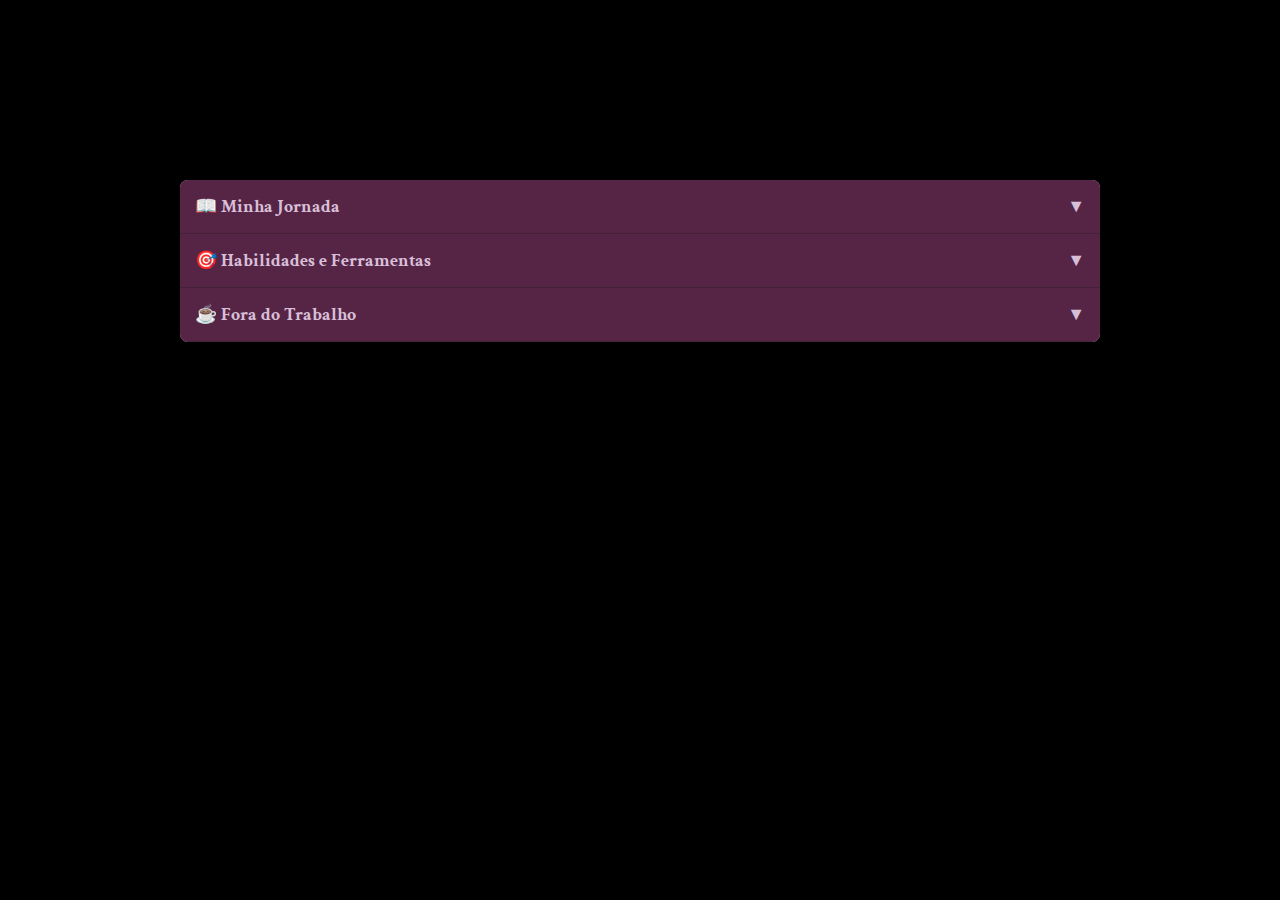
<file: about-me.html>
<!DOCTYPE html>
<html lang="pt-br">
<head>
    <meta charset="UTF-8">
    <meta name="viewport" content="width=device-width, initial-scale=1.0">
    <title>Sobre mim</title>
    <link rel="stylesheet" href="css/styles.css">
    <link rel="stylesheet" href="css/about-me.css">
    <link rel="stylesheet" href="https://cdnjs.cloudflare.com/ajax/libs/font-awesome/6.0.0-beta3/css/all.min.css">
    <link rel="preconnect" href="https://fonts.googleapis.com">
    <link rel="preconnect" href="https://fonts.gstatic.com" crossorigin>
    <link href="https://fonts.googleapis.com/css2?family=Crimson+Text:ital,wght@0,400;0,600;0,700;1,400;1,600;1,700&display=swap" rel="stylesheet">
</head>
<body>

    <div class="accordion">
        <div class="accordion-item">
            <div class="accordion-header">
                📖 Minha Jornada <span class="icon">▼</span>
            </div>
            <div class="accordion-content">
                Comecei minha carreira em suporte ao sistema e migrei para QA, atualmente estou aprendendo sobre automação e testes manuais.
            </div>
        </div>

        <div class="accordion-item">
            <div class="accordion-header">
                🎯 Habilidades e Ferramentas <span class="icon">▼</span>
            </div>
            <div class="accordion-content">
                Trabalho com Cypress, K6, Postman, Jira, Git e outras ferramentas!
            </div>
        </div>

        <div class="accordion-item">
            <div class="accordion-header">
                ☕ Fora do Trabalho <span class="icon">▼</span>
            </div>
            <div class="accordion-content">
                Adoro assistir The Office e explorar novos conhecimentos em programação!
            </div>
        </div>
    </div>

    <script src="js/scripts.js"></script>

</body>
</html>
</file>
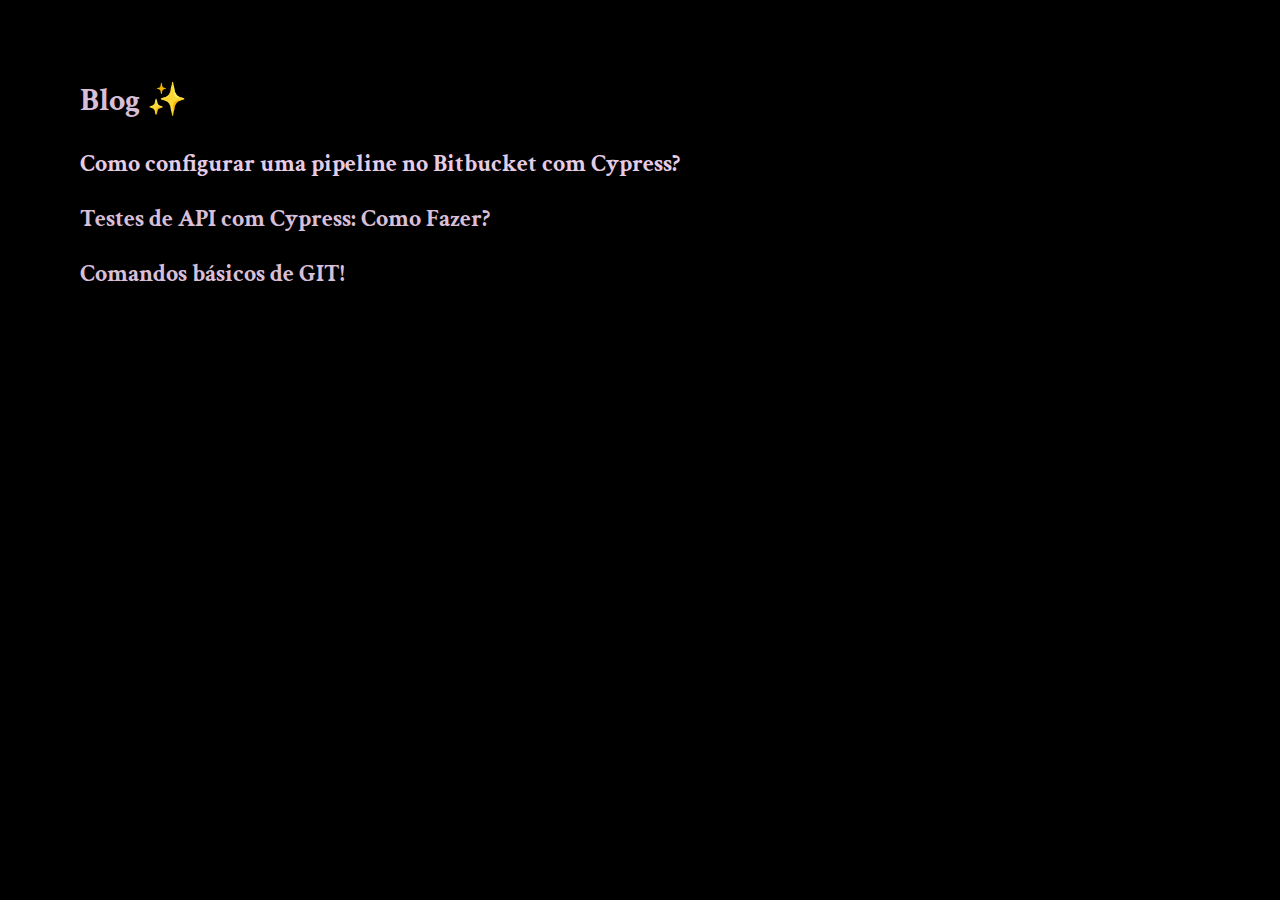
<file: blog.html>
<!DOCTYPE html>
<html lang="pt-br">
<head>
    <meta charset="UTF-8">
    <meta name="viewport" content="width=device-width, initial-scale=1.0">
    <title>Blog</title>
    <link rel="stylesheet" href="css/styles.css">
    <link rel="stylesheet" href="css/blog.css">
    <link rel="stylesheet" href="https://cdnjs.cloudflare.com/ajax/libs/font-awesome/6.0.0-beta3/css/all.min.css">
    <link rel="preconnect" href="https://fonts.googleapis.com">
    <link rel="preconnect" href="https://fonts.gstatic.com" crossorigin>
    <link href="https://fonts.googleapis.com/css2?family=Crimson+Text:ital,wght@0,400;0,600;0,700;1,400;1,600;1,700&display=swap" rel="stylesheet">
</head>
<body>
    <h2>Blog ✨</h2>

    <div class="list-blog">
        <div class="new">
            <a href="codigo-cypress.html">
                <h3>Como configurar uma pipeline no Bitbucket com Cypress?</h3>
            </a>
        </div>
        <div class="new">
            <a >
                <h3>Testes de API com Cypress: Como Fazer?</h3>
            </a>
        </div>
        <div class="new">
            <a >
                <h3>Comandos básicos de GIT!</h3>
            </a>
        </div>
    </div>


</body>
</html>
</file>
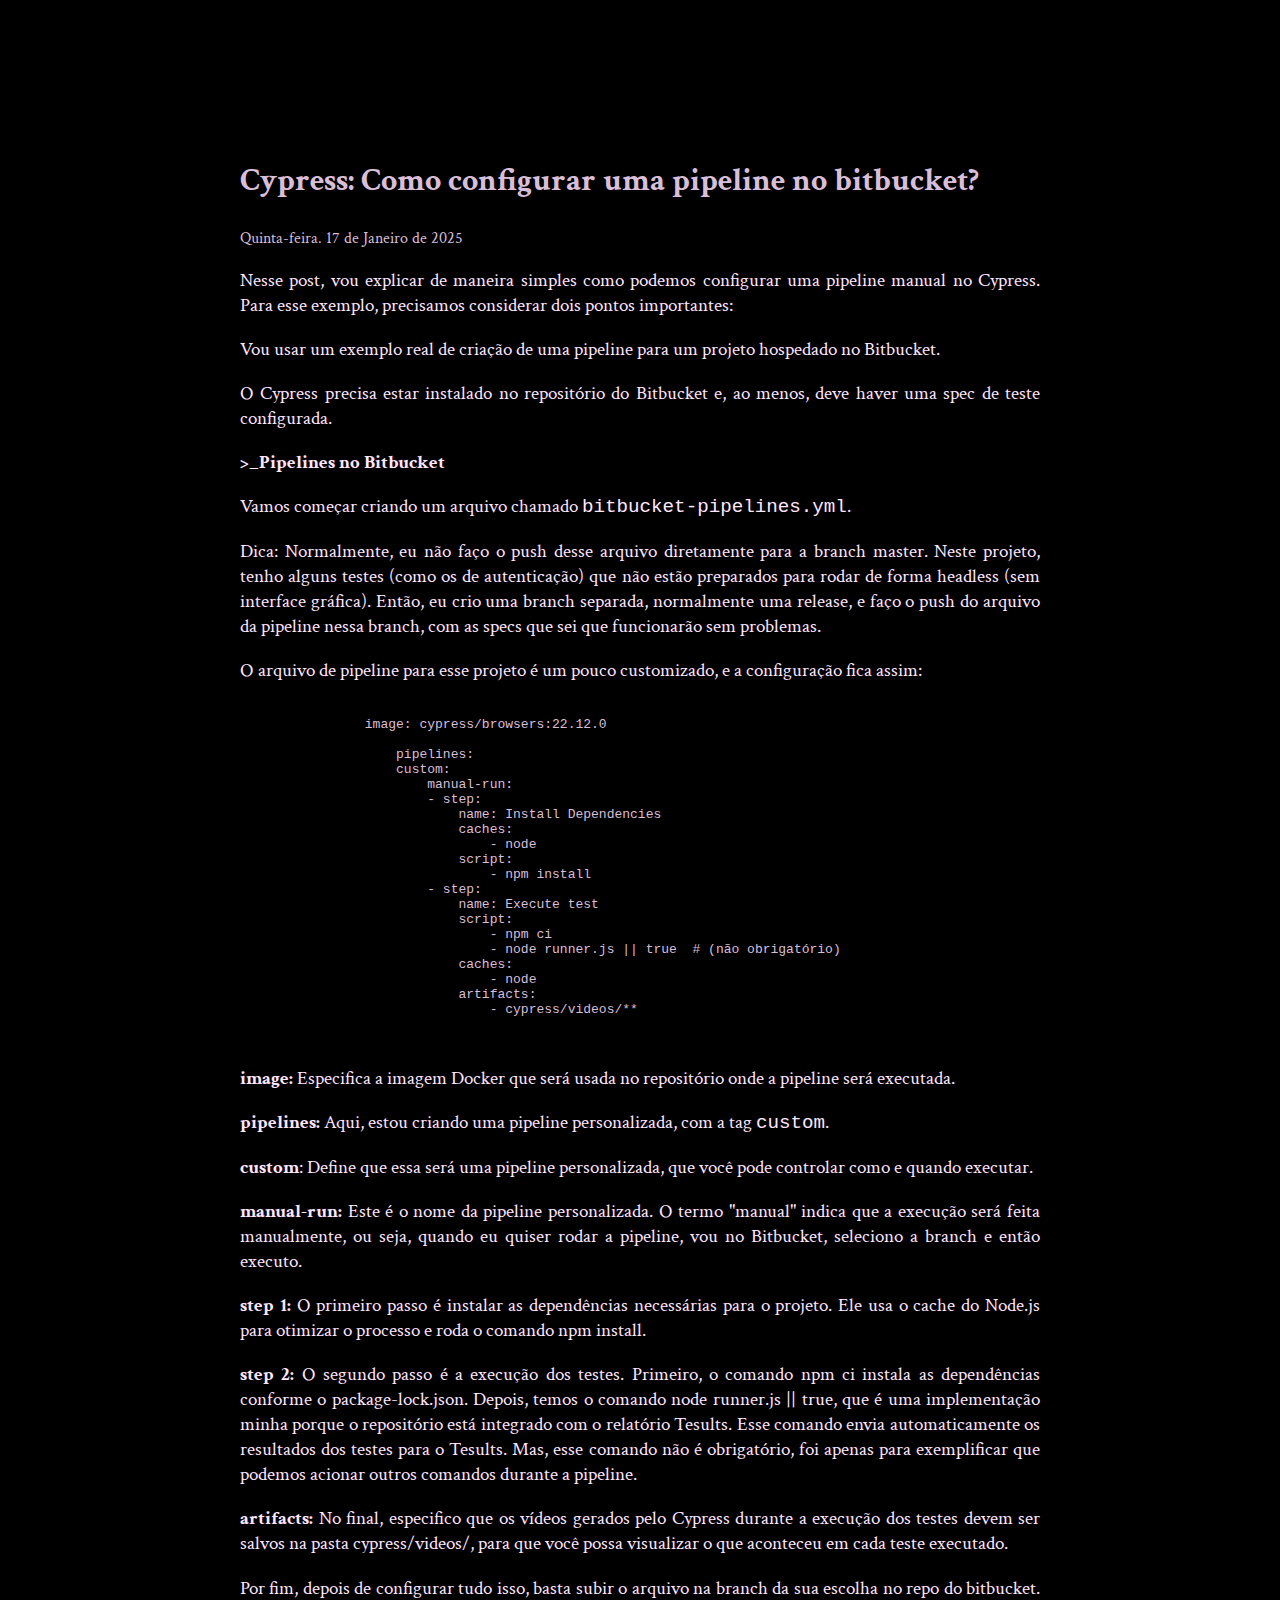
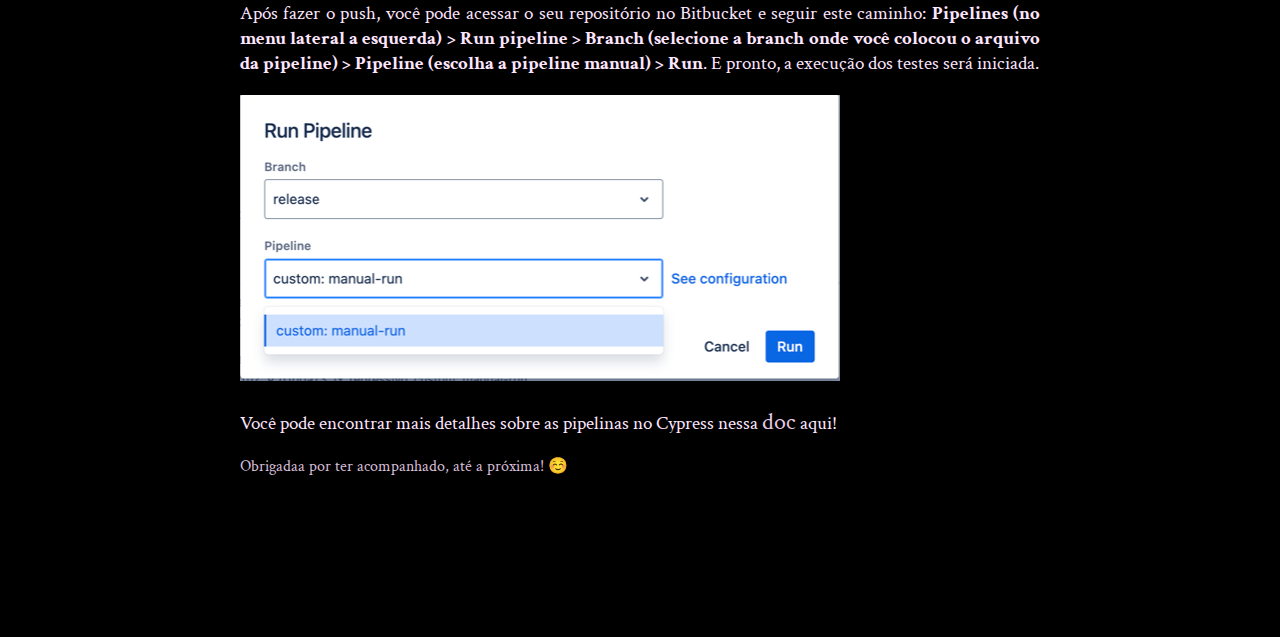
<file: codigo-cypress.html>
<!DOCTYPE html>
<html lang="pt-br">
<head>
    <meta charset="UTF-8">
    <meta name="viewport" content="width=device-width, initial-scale=1.0">
    <title>Configurando pipeline no Bitbucket</title>
    <link rel="stylesheet" href="css/styles.css">
    <link rel="stylesheet" href="css/blog.css">
    <link rel="stylesheet" href="https://cdnjs.cloudflare.com/ajax/libs/font-awesome/6.0.0-beta3/css/all.min.css">
    <link rel="preconnect" href="https://fonts.googleapis.com">
    <link rel="preconnect" href="https://fonts.gstatic.com" crossorigin>
    <link href="https://fonts.googleapis.com/css2?family=Crimson+Text:ital,wght@0,400;0,600;0,700;1,400;1,600;1,700&display=swap" rel="stylesheet">
</head>
<body>
    <div class="container-blog">
        <h2>Cypress: Como configurar uma pipeline no bitbucket?</h2>
        <span>Quinta-feira. 17 de Janeiro de 2025</span>

        <p>Nesse post, vou explicar de maneira simples como podemos configurar uma pipeline manual no Cypress. Para esse exemplo, precisamos considerar dois pontos importantes:</p>
        <p>Vou usar um exemplo real de criação de uma pipeline para um projeto hospedado no Bitbucket.</p>
        <p>O Cypress precisa estar instalado no repositório do Bitbucket e, ao menos, deve haver uma spec de teste configurada.</p>

        <p><strong>>_Pipelines no Bitbucket</strong></p>
        <p>Vamos começar criando um arquivo chamado <code>bitbucket-pipelines.yml</code>.</p>
        <p>Dica: Normalmente, eu não faço o push desse arquivo diretamente para a branch master. Neste projeto, tenho alguns testes (como os de autenticação) que não estão preparados para rodar de forma headless (sem interface gráfica). Então, eu crio uma branch separada, normalmente uma release, e faço o push do arquivo da pipeline nessa branch, com as specs que sei que funcionarão sem problemas.</p>
        <p>O arquivo de pipeline para esse projeto é um pouco customizado, e a configuração fica assim:</p>

        <pre>
            <code>
                image: cypress/browsers:22.12.0

                    pipelines:
                    custom:
                        manual-run:
                        - step:
                            name: Install Dependencies
                            caches:
                                - node
                            script:
                                - npm install
                        - step:
                            name: Execute test
                            script:
                                - npm ci
                                - node runner.js || true  # (não obrigatório)
                            caches:
                                - node
                            artifacts:
                                - cypress/videos/**
            </code>
        </pre>

        <p><strong>image:</strong> Especifica a imagem Docker que será usada no repositório onde a pipeline será executada.</p>
        <p><strong>pipelines:</strong> Aqui, estou criando uma pipeline personalizada, com a tag <code>custom</code>.</p>
        <p><strong>custom</strong>: Define que essa será uma pipeline personalizada, que você pode controlar como e quando executar.</p>
        <p><strong>manual-run:</strong> Este é o nome da pipeline personalizada. O termo "manual" indica que a execução será feita manualmente, ou seja, quando eu quiser rodar a pipeline, vou no Bitbucket, seleciono a branch e então executo.</p>
        <p><strong>step 1:</strong> O primeiro passo é instalar as dependências necessárias para o projeto. Ele usa o cache do Node.js para otimizar o processo e roda o comando npm install.</p>
        <p><strong>step 2:</strong> O segundo passo é a execução dos testes. Primeiro, o comando npm ci instala as dependências conforme o package-lock.json. Depois, temos o comando node runner.js || true, que é uma implementação minha porque o repositório está integrado com o relatório Tesults. Esse comando envia automaticamente os resultados dos testes para o Tesults. Mas, esse comando não é obrigatório, foi apenas para exemplificar que podemos acionar outros comandos durante a pipeline.</p>
        <p><strong>artifacts:</strong> No final, especifico que os vídeos gerados pelo Cypress durante a execução dos testes devem ser salvos na pasta cypress/videos/, para que você possa visualizar o que aconteceu em cada teste executado.</p>
        <p>Por fim, depois de configurar tudo isso, basta subir o arquivo na branch da sua escolha no repo do bitbucket. Após fazer o push, você pode acessar o seu repositório no Bitbucket e seguir este caminho:<strong> Pipelines (no menu lateral a esquerda) > Run pipeline > Branch (selecione a branch onde você colocou o arquivo da pipeline) > Pipeline (escolha a pipeline manual) > Run</strong>. E pronto, a execução dos testes será iniciada.</p>

        <div class="imgPipeline">
            <img src="assets/pipeline.png" alt="Executando a pipeline">
        </div>

        <p>Você pode encontrar mais detalhes sobre as pipelinas no Cypress nessa <a href="https://docs.cypress.io/app/continuous-integration/overview">doc</a> aqui!</p>
        <span>Obrigadaa por ter acompanhado, até a próxima! ☺️</span>
    </div>
</body>
</html>
</file>
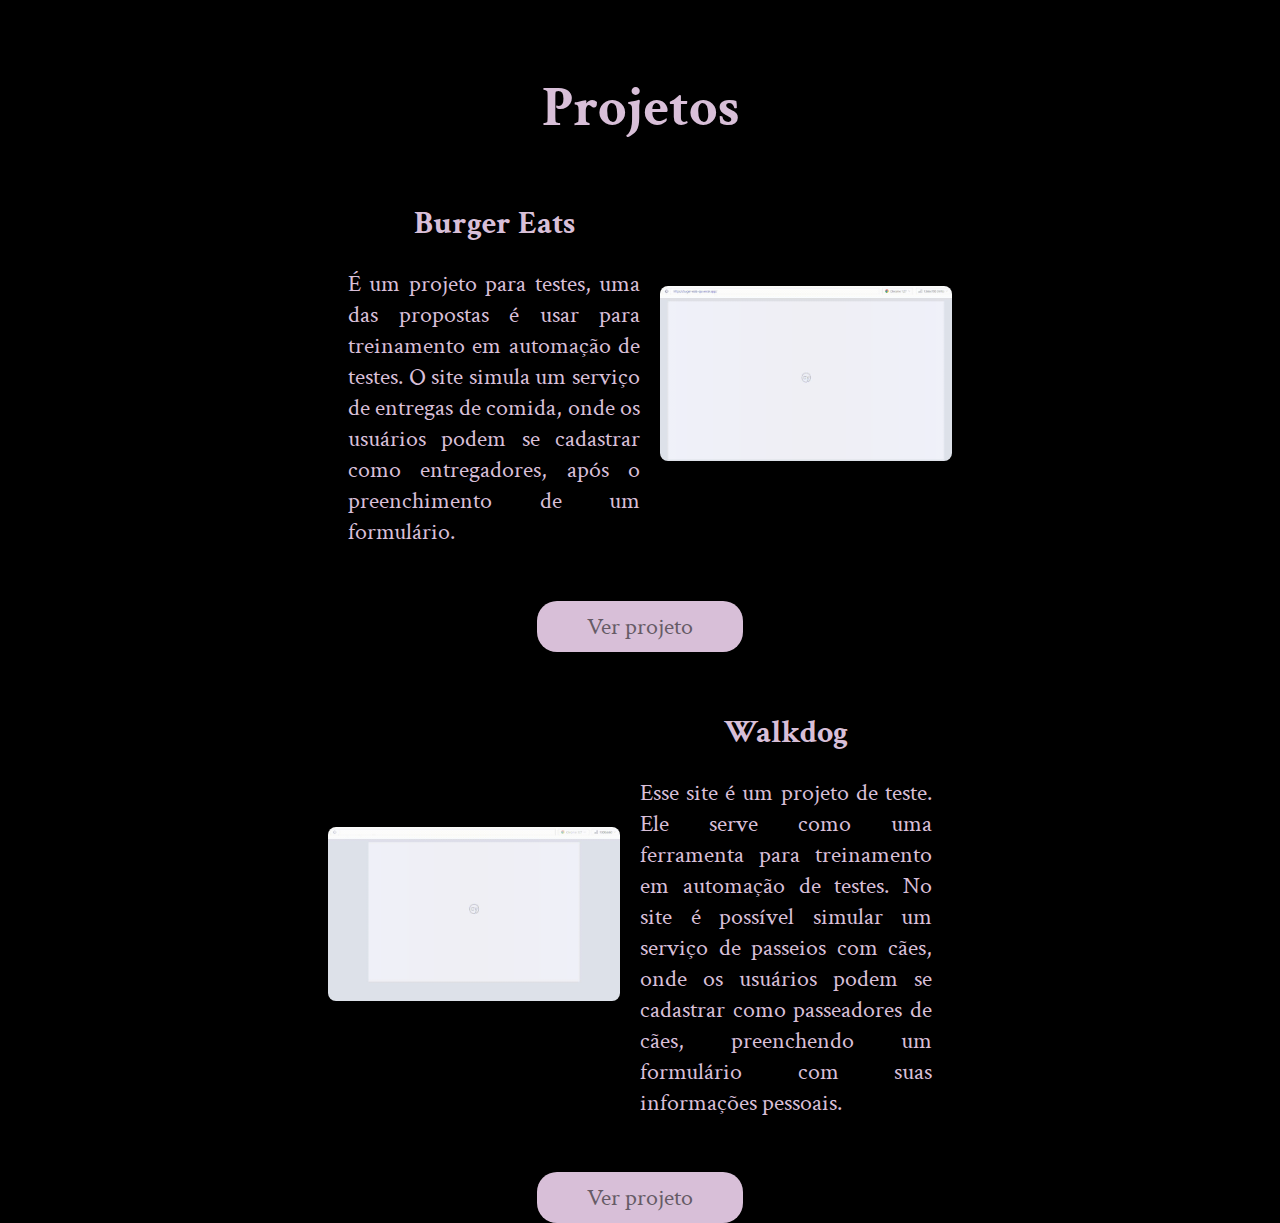
<file: projects.html>
<!DOCTYPE html>
<html lang="pt-br">
<head>
    <meta charset="UTF-8">
    <meta name="viewport" content="width=device-width, initial-scale=1.0">
    <title>Projetos</title>
    <link rel="stylesheet" href="css/styles.css">
    <link rel="stylesheet" href="https://cdnjs.cloudflare.com/ajax/libs/font-awesome/6.0.0-beta3/css/all.min.css">
    <link rel="preconnect" href="https://fonts.googleapis.com">
    <link rel="preconnect" href="https://fonts.gstatic.com" crossorigin>
    <link href="https://fonts.googleapis.com/css2?family=Crimson+Text:ital,wght@0,400;0,600;0,700;1,400;1,600;1,700&display=swap" rel="stylesheet">
</head>
<body>
    <section id="section2">
        <h1>Projetos</h1>
        <div class="project">
            <div class="project-text">
                <h2>Burger Eats</h2>
                <p>É um projeto para testes, uma das propostas é usar para treinamento em automação de testes. O site simula um serviço de entregas de comida, onde os usuários podem se cadastrar como entregadores, após o preenchimento de um formulário.</p>
            </div>
            <div class="project-media">
                <img src="assets/bugereats.gif" alt="Projeto 1">
            </div>
        </div>
        <a href="https://github.com/reenaataacruuz/burger-eats-web" target="_blank" class="project-button">Ver projeto</a>
        <div class="project reverse">
            <div class="project-text">
                <h2>Walkdog</h2>
                <p>Esse site é um projeto de teste. Ele serve como uma ferramenta para treinamento em automação de testes. No site é possível simular um serviço de passeios com cães, onde os usuários podem se cadastrar como passeadores de cães, preenchendo um formulário com suas informações pessoais.</p>
            </div>
            <div class="project-media">
                <img src="assets/walkdog.gif" alt="Projeto 2">
            </div>
        </div>
        <a href="https://github.com/reenaataacruuz/burger-eats-web" target="_blank" class="project-button">Ver projeto</a>
    </section>
</body>
</html>
</file>
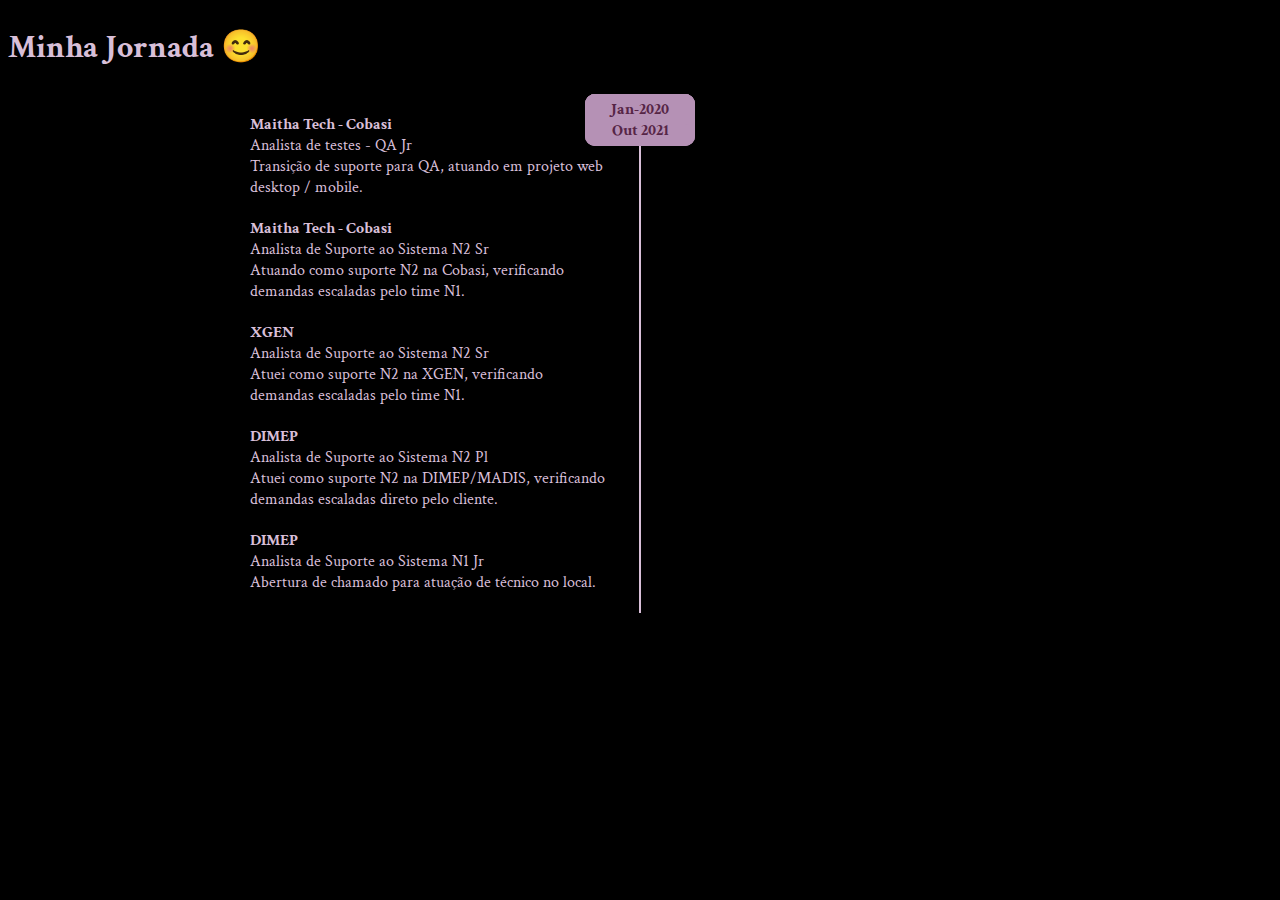
<file: timeline.html>
<!DOCTYPE html>
<html lang="pt-br">

<head>
    <meta charset="UTF-8">
    <meta name="viewport" content="width=device-width, initial-scale=1.0">
    <title>Linha do Tempo</title>
    <link rel="stylesheet" href="css/styles.css" media="all">
    <link rel="stylesheet" href="https://cdnjs.cloudflare.com/ajax/libs/font-awesome/6.0.0-beta3/css/all.min.css">
    <link rel="preconnect" href="https://fonts.googleapis.com">
    <link rel="preconnect" href="https://fonts.gstatic.com" crossorigin>
    <link
        href="https://fonts.googleapis.com/css2?family=Crimson+Text:ital,wght@0,400;0,600;0,700;1,400;1,600;1,700&display=swap"
        rel="stylesheet">
</head>

<body>

    <div class="canvas-container">
        <h2>Minha Jornada 😊</h2>
        <div class="timeline">
            <div class="timeline-item">
                <div class="timeline-date">Ago-2023 > Atul.</div>
                <div class="timeline-content">
                    <strong>Maitha Tech - Cobasi</strong><br>
                    Analista de testes - QA Jr
                    <div class="timeline-note">Transição de suporte para QA, atuando em projeto web desktop / mobile.
                    </div>
                </div>
            </div>
            <div class="timeline-item">
                <div class="timeline-date">Jan-2023</div>
                <div class="timeline-content">
                    <strong>Maitha Tech - Cobasi</strong><br>
                    Analista de Suporte ao Sistema N2 Sr
                    <div class="timeline-note">Atuando como suporte N2 na Cobasi, verificando demandas escaladas pelo
                        time N1. </div>
                </div>
            </div>
            <div class="timeline-item">
                <div class="timeline-date">Out-2021 > Jan 2023</div>
                <div class="timeline-content">
                    <strong>XGEN</strong><br>
                    Analista de Suporte ao Sistema N2 Sr
                    <div class="timeline-note">Atuei como suporte N2 na XGEN, verificando demandas escaladas pelo time
                        N1.</div>
                </div>
            </div>
            <div class="timeline-item">
                <div class="timeline-date">Mar 2020 > Out 2021</div>
                <div class="timeline-content">
                    <strong>DIMEP</strong><br>
                    Analista de Suporte ao Sistema N2 Pl
                    <div class="timeline-note">Atuei como suporte N2 na DIMEP/MADIS, verificando demandas escaladas
                        direto pelo cliente.</div>
                </div>
            </div>
            <div class="timeline-item">
                <div class="timeline-date">Jan-2020</div>
                <div class="timeline-content">
                    <strong>DIMEP</strong><br>
                    Analista de Suporte ao Sistema N1 Jr
                    <div class="timeline-note">Abertura de chamado para atuação de técnico no local.</div>
                </div>
            </div>
        </div>
    </div>



</body>

</html>
</file>
<file: css/styles.css>
body {
    font-family: Crimson Text;
    color: #D8BFD8; 
    background-color: #000000;
    box-sizing: border-box; 
}

.container {
    display: flex;
    flex-direction: column;
    max-width: 1200px; 
    margin: 0 auto;
}

section {
    height: 90vh;
    align-items: center;
    justify-content: center;
    text-align: center;
    position: relative;
    padding: 20px;
}

#section1 {
    display: flex;
    justify-content: space-between;
    align-items: center;
    background-color: #000000;
    padding: 0 20px; 
}

.text {
    text-align: left; 
    margin: 6rem;
}

.photo {
    border-radius: 50%;
    overflow: hidden;
    width: 25rem;
    height: 25rem;
    box-shadow: 0 0 15px rgba(255, 255, 255, 0.3);
    position: absolute;
    right: 2.0rem; 
}

.photo img {
    width: 100%;
    height: 100%;
    object-fit: cover;
}

a:link, a:visited {
    font-family: Crimson Text;
    color: #665b66; 
    font-size: 1.5rem;
    text-decoration: none;
}

.links a{
    padding: 1rem;
}

#section2 {
    padding: 4rem 20rem;
}

#section2, #section3 {
    background-color: #000000;
}

h1 {
    margin: 0;
    font-size: 3.5rem;
}

h2, p {
    font-size: 2rem;
}

.social-icons {
    margin-top: 20px;
}

.social-icons a {
    color: #D8BFD8; 
    font-size: 24px;
    margin: 0 10px; 
    text-decoration: none; 
}

.social-icons a:hover {
    color: #C0A0C0; 
}

#section2 h2 {
    text-align: center;
    margin-bottom: 20px; 
}

#section2 h1 {
    text-align: center;
    margin-bottom: 5%; 
}

#section2 p {
    font-size: 1.5em;
}

.project {
    display: flex;
    align-items: center;
    margin-bottom: 40px; 
    text-align: justify;
}

.project-text {
    flex: 1;
    margin: 0 20px;
}

.project-media {
    flex: 1;
    display: flex;
    justify-content: center;
}

.project-media img {
    max-width: 100%;
    height: auto; 
    border-radius: 8px; 
}

.project.reverse {
    flex-direction: row-reverse;
    text-align: justify; 
    margin-top: 7%;
}

.project-button {
    padding: 10px 50px; 
    font-size: 1.7em; 
    color: black; 
    background-color: #D8BFD8; 
    border-radius: 20px; 
    text-align: center;
    text-decoration: none; 
    margin-top: 20px; 
    transition: background-color 1.3s; 
}

.project-button:hover {
    background-color: #C0A0C0; 
    color: black; 
}

#section3 {
    padding: 20px;
}

#section3 h1 {
    text-align: center;
    margin-bottom: 20px;
}

.timeline {
    position: relative;
    max-width: 800px; 
    margin: 0 auto;
    padding: 10px;
}


.timeline::before {
    content: "";
    position: absolute;
    top: 0;
    bottom: 0;
    left: 50%;
    width: 2px;
    background-color: #D8BFD8; 
    transform: translateX(-50%);
}

.timeline-event {
    position: relative;
    margin: 20px 0;
}

.timeline-date {
    position: absolute;
    top: 0;
    left: 50%;
    width: 100px;
    text-align: center;
    font-weight: bold;
    color: #562546; 
    background-color: #b591b5; 
    border-radius: 10px; 
    padding: 5px;
    transform: translateX(-50%);
}


.timeline-content {
    position: relative;
    width: 45%;
    padding: 10px;
    border-radius: 8px;
}


.timeline-content.left {
    float: left;
    margin-right: 50px; 
}

.timeline-content.right {
    float: right;
    margin-left: 50px; 
}

.timeline-event::after {
    content: "";
    display: table;
    clear: both;
}
@media (max-width: 1024px) and (min-width: 370px) {
    .container {
        gap: 10rem;
    }

    section{
        height: auto;
    }

    #section1 {
        flex-direction: column; 
        align-items: center; 
        text-align: center; 
        padding: 20px; 
    }

    #section1 h1{
        font-size: 2.5rem;
    }

    #section1 h2{
        font-size: 1.5rem;
    }
    .text {
        text-align: center; 
        margin: 3rem;
    }

    .photo {
        position: static; 
        width: 10rem; 
        height: 10rem;
        margin-bottom: 20px; 
        box-shadow: none;
        display: inline-block;
    }

    a:link, a:visited {
        font-family: Crimson Text;
        color: #665b66; 
        font-size: 1.3rem;
        text-decoration: none;
    }
    
    .links a{
        padding: 0.1rem;
        display: grid;
    }

    .social-icons {
        margin-top: 10px;
    }

    .social-icons a {
        font-size: 20px; 
        margin: 0 8px; 
    }

    .scroll-btn {
        width: 40px;
        height: 40px;
        font-size: 20px;
    }

    #section2 {
        padding: 1.0rem;
    }

    #section2 h1 {
        font-size: 2.5em; 
        margin-bottom: 10px;
    }

    #section2 .project {
        flex-direction: column; 
    }

    .project-media {
        margin: 20px 0;
    }

    .project.reverse {
        flex-direction: column;
    }

    .project-button {
        font-size: 1.5em;
        padding: 8px 30px; 
    }

    #section3 {
        padding: 10px;
        margin-top: 1rem;
    }

    #section3 h1 {
        font-size: 2.5em;
        margin-bottom: 20px;
    }

    #section3 h3 {
        font-size: 1.2em;
    }
    .timeline {
        max-width: 100%; 
        padding: 0; 
        position: relative;
    }

    .timeline-event {
        margin: 15px 0;
        background-color: #b591b5;
        color: #562546; 
        position: relative;
        padding: 10px;
        border-radius: 8px;

    }

    .timeline-date {
        width: auto; 
        font-size: 1.2em;
        text-align: center; 
        margin: 0 auto; 
    }

    .timeline-content {
        width: 100%; 
        padding: 10px; 
        text-align: center; 
        margin: 0 auto;
    }

    .timeline-content.left,
    .timeline-content.right {
        float: none; 
        margin: 0; 
    }

    .timeline::before {
        content: "";
        position: absolute;
        top: 0;
        bottom: 0;
        left: 50%;
        width: 2px;
        background-color: #D8BFD8; 
        transform: translateX(-50%);
    }

    .timeline-date::after {
        content: "";
        display: table;
        clear: both;
    }
}
</file>
<file: css/about-me.css>
body {
    margin: 20px;
    display: flex;
    justify-content: center;
}

.accordion {
    width: 100%;
    margin: 10rem;
    background: #D8BFD8;
    border-radius: 8px;
    box-shadow: 0px 4px 10px rgba(0, 0, 0, 0.1);
    overflow: hidden;
}

.accordion-item {
    border-bottom: 1px solid #412237;
}

.accordion-header {
    background: #562546;
    padding: 15px;
    cursor: pointer;
    font-size: 18px;
    font-weight: bold;
    display: flex;
    justify-content: space-between;
    align-items: center;
    transition: background 0.3s;
}

.accordion-header:hover {
    background: #412237;
}

.accordion-content {
    display: none;
    padding: 15px;
    background: #f1f1f1;
    color: #562546;
    font-size: 16px;
    line-height: 1.5;
}

.icon {
    transition: transform 0.3s;
}

.active .icon {
    transform: rotate(180deg);
}




@media (max-width: 1024px) and (min-width: 370px) {
.accordion {
    margin: 2rem 0;
}

}
</file>
<file: css/blog.css>
body {
    margin: 5rem;
    font-family: Crimson Text;
    color: #D8BFD8; 
}

h2 {
    font-size: 2rem;
}

h3 {
    font-size: 1.5rem;
}

a:link, a:visited {
    font-family: Crimson Text;
    color: #e5cce5; 
    font-size: 1.5rem;
    text-decoration: none;
}

.new {
    border-color: aliceblue;
}

p {
    font-size: 1.2rem;
    color: #ffe6ff;
}

.container-blog {
    margin: 10rem;
    text-align: justify;
}

@media (max-width: 1024px) and (min-width: 370px) {
    body {
        margin: 0.01rem;
    }

    h2 {
        font-size: 1.5rem;
    }

    .container-blog {
        margin: 3rem;
    }

    pre, .imgPipeline {
        overflow: auto;
        white-space: pre;
    }
}
</file>
